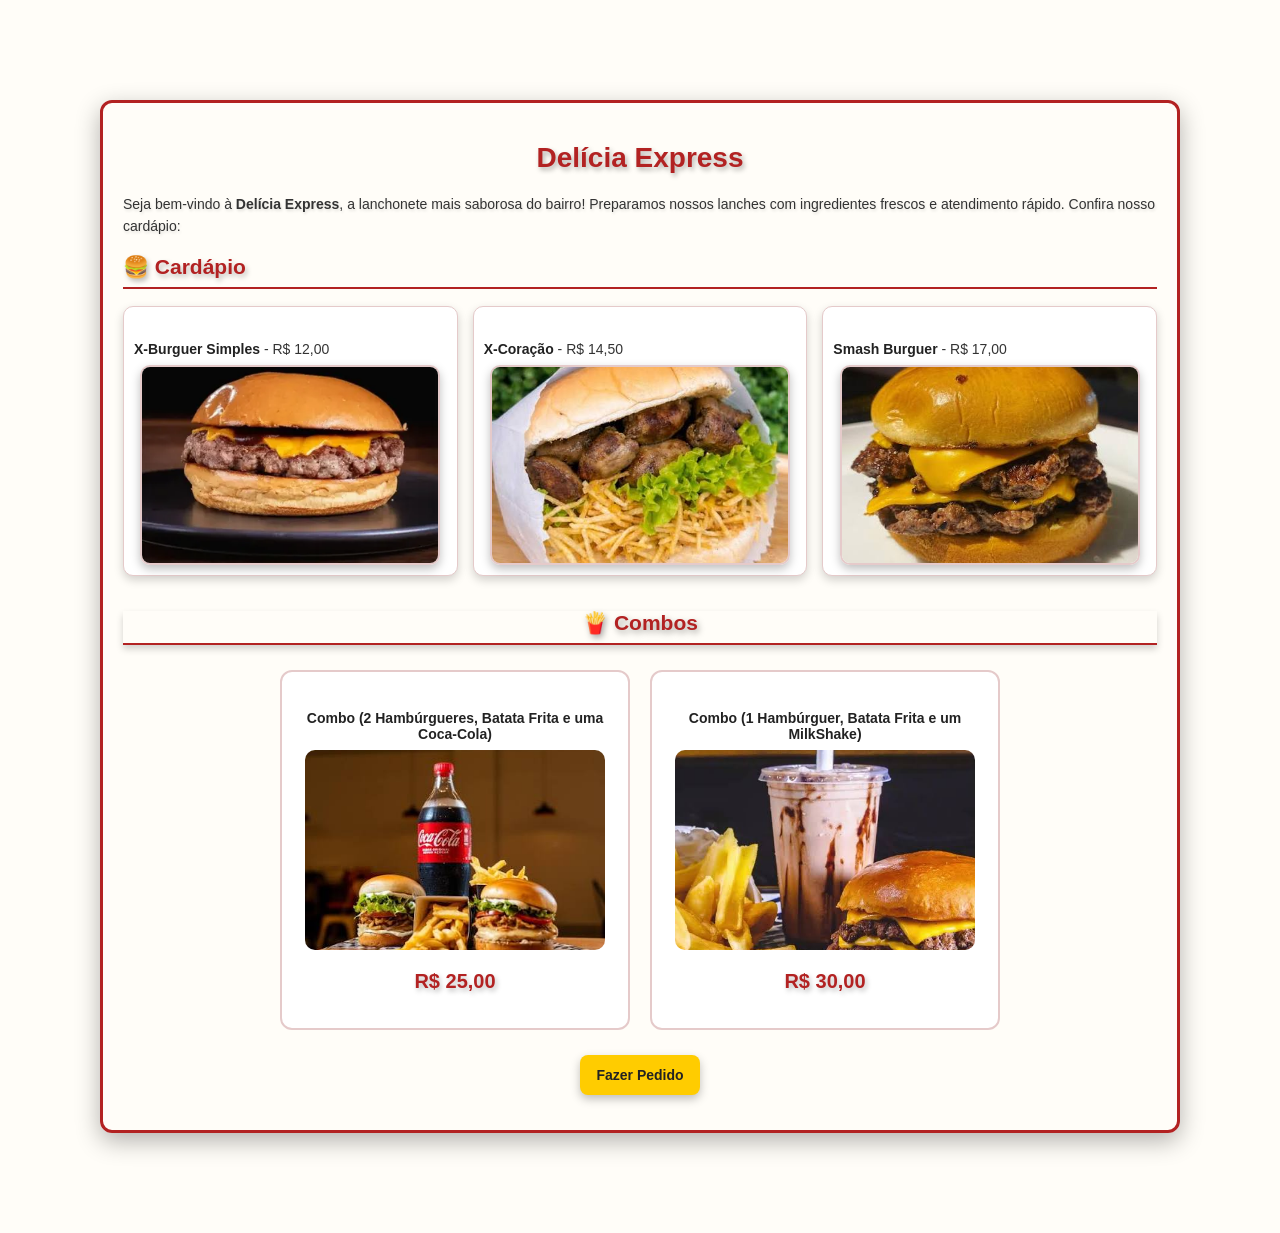
<file: delicia express/index.html>
<!DOCTYPE html>
<html lang="pt-br">
<head>
    <meta charset="UTF-8">
    <meta name="viewport" content="width=device-width, initial-scale=1.0">
    <title>Delícia Express</title>

    <link rel="stylesheet" href="style.css">
</head>
<body>

    <h1>
        Delícia Express
    </h1>

    <p>
        Seja bem-vindo à <strong>Delícia Express</strong>, a lanchonete mais saborosa do bairro!
        Preparamos nossos lanches com ingredientes frescos e
        atendimento rápido. Confira nosso cardápio:
    </p>

    
<h2>🍔 Cardápio</h2>

<div class="cardapio">

    <div class="produto">
        <h5><strong>X-Burguer Simples</strong> - R$ 12,00</h5>
        <img src="assets/D_NQ_NP_607425-MLB83599980469_042025-O.webp" alt="X-Burger Simples">
    </div>

    <div class="produto">
        <h5><strong>X-Coração</strong> - R$ 14,50</h5>
        <img src="assets/images (1).jpg" alt="X-Coração">
    </div>

    <div class="produto">
        <h5><strong>Smash Burguer</strong> - R$ 17,00</h5>
        <img src="assets/images.jpg" alt="Smash Burguer">
    </div>

</div>

<h2 class="titulo-combos">🍟 Combos</h2>

<div class="combos">

    <div class="produto-combo">
        <h5><strong>Combo (2 Hambúrgueres, Batata Frita e uma Coca-Cola)</strong></h5>
        <img src="assets/images (2).jpg" alt="Combo">
        <p>R$ 25,00</p>
    </div>

    <div class="produto-combo">
        <h5><strong>Combo (1 Hambúrguer, Batata Frita e um MilkShake)</strong></h5>
        <img src="assets/images (3).jpg" alt="Combo">
        <p>R$ 30,00</p>
    </div>

</div>


<a href="https://wa.me/5524998252584"
   target="_blank"
   class="botao">
    Fazer Pedido
</a>



</body>
</html>
</file>
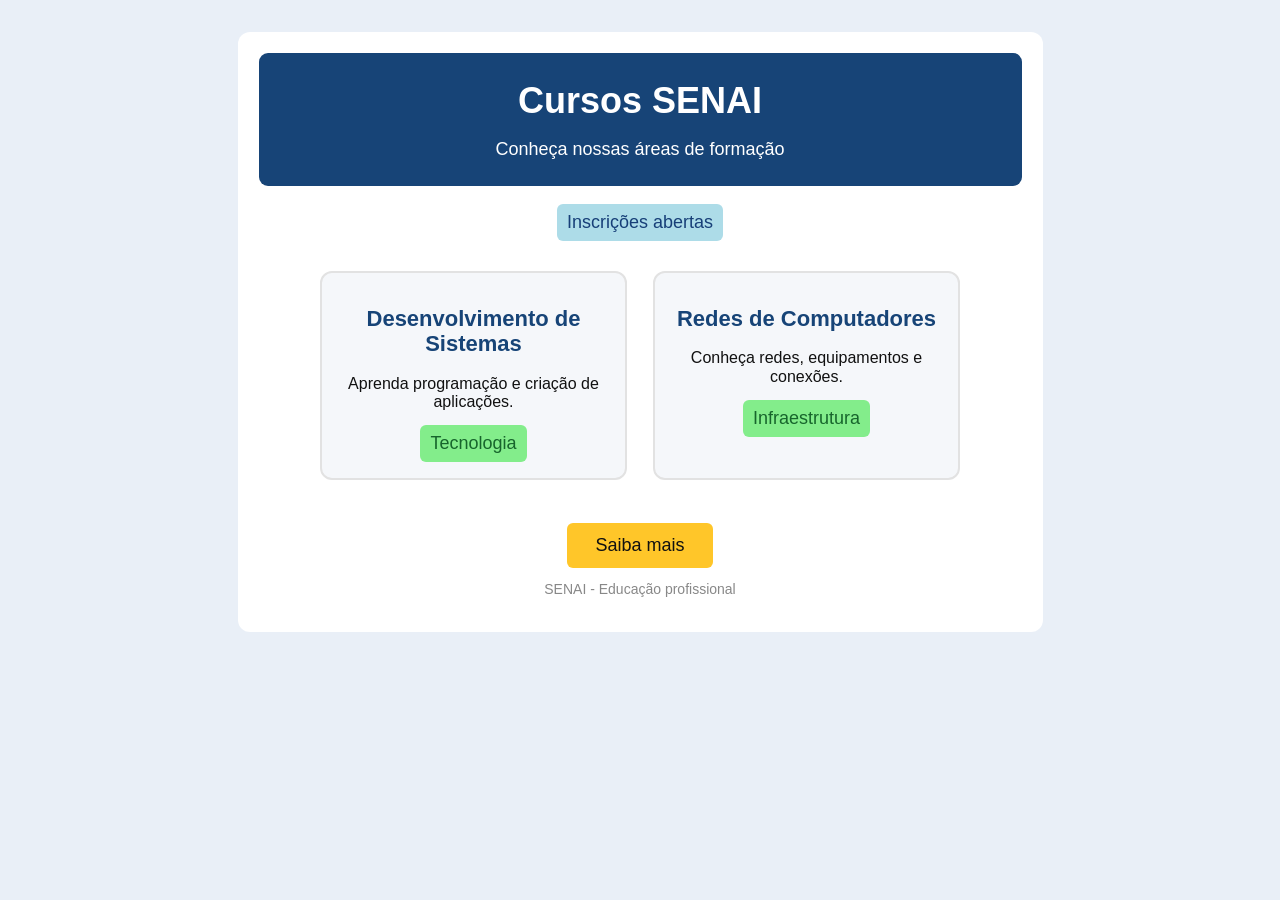
<file: desafio/index.html>
<!DOCTYPE html>
<html lang="pt-br">

<head>
    <meta charset="UTF-8">
    <meta name="viewport" content="width=device-width, initial-scale=1.0">
    <title>Cursos SENAI</title>

    <link rel="stylesheet" href="style.css">
</head>

<body>

    <main class="container">

        <header class="cabecalho">
            <h1>Cursos SENAI</h1>
            <p>Conheça nossas áreas de formação</p>
        </header>

        <div class="status">
            Inscrições abertas
        </div>

        <section class="cursos">

            <article class="curso">
                <h2>Desenvolvimento de<br> Sistemas</h2>

                <p>
                    Aprenda programação e criação de<br>
                    aplicações.
                </p>

                <span class="categoria">Tecnologia</span>
            </article>

            <article class="curso">
                <h2>Redes de Computadores</h2>

                <p>
                    Conheça redes, equipamentos e<br>
                    conexões.
                </p>

                <span class="categoria">Infraestrutura</span>
            </article>

        </section>

        <a class="saiba-mais" href="#">Saiba mais</a>

        <footer>
            SENAI - Educação profissional
        </footer>

    </main>

</body>

</html>
</file>
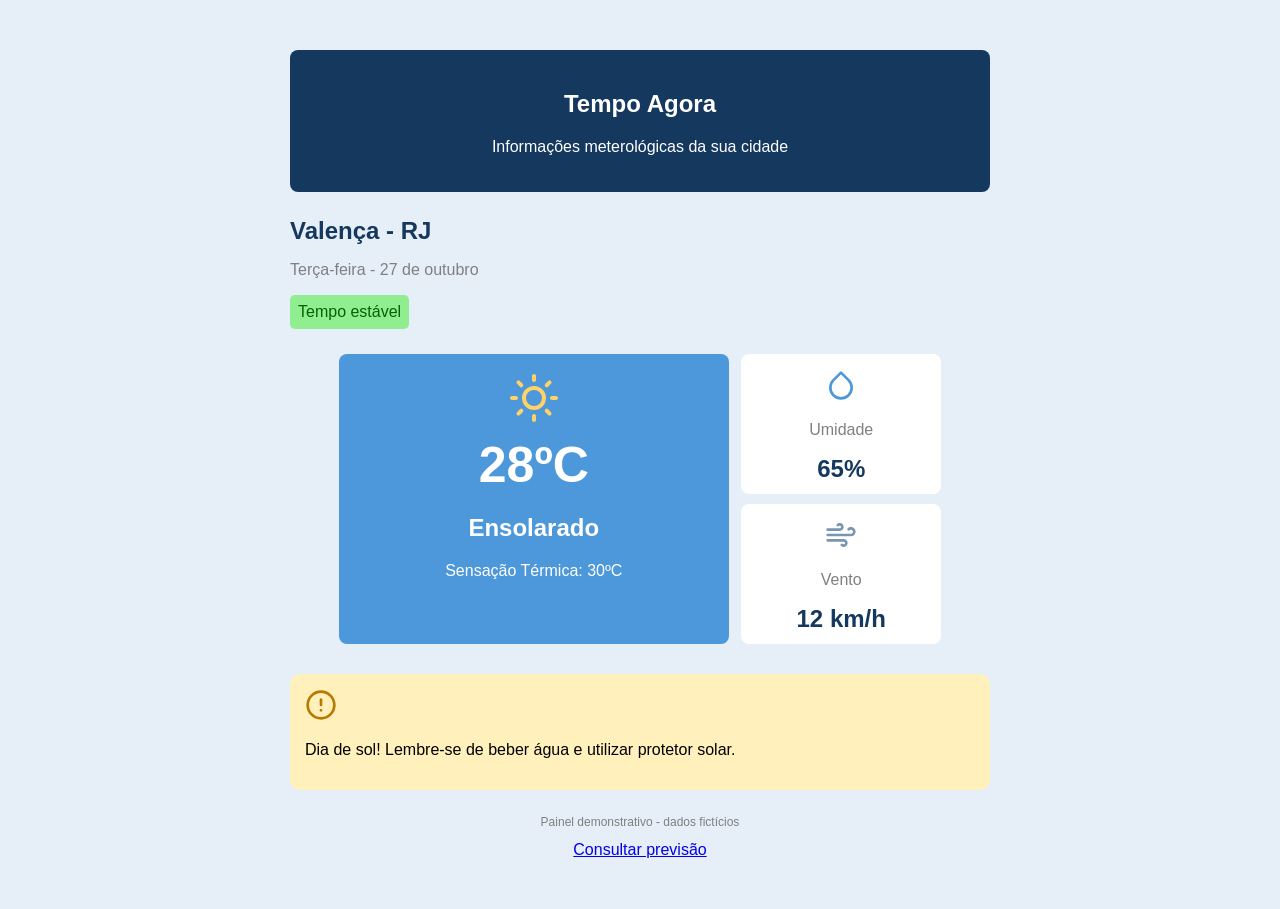
<file: materia/index.html>
<!DOCTYPE html>
<html lang="en">

<head>
    <meta charset="UTF-8">
    <meta name="viewport" content="width=device-width, initial-scale=1.0">
    <title>Document</title>
    <link rel="stylesheet" href="style.css">
</head>

<body>
    <main class="container">
        <section class="cabecalho">
            <h1>Tempo Agora</h1>
            <p>Informações meterológicas da sua cidade</p>
        </section>

        <section class="cidade">
            <h2>Valença - RJ</h2>
            <p>Terça-feira - 27 de outubro</p>
            <span>Tempo estável</span>
        </section>

        <section class="previcao">
            <div class="temperatura">
                <img src="assets/assets/sun.svg" alt="Ícone de sol" />
                <h1>28ºC</h1>
                <h2>Ensolarado</h2>
                <p>Sensação Térmica: 30ºC</p>
            </div>

            <div class="detalhes">
                <article class="informacao">
                    <img src="assets/assets/droplet.svg" alt="Ícone de umidade">
                    <p>Umidade</p>
                    <h2>65%</h2>
                </article>

                <article class="informacao">
                    <img src="assets/assets/wind.svg" alt="Ícone de vento">
                    <p>Vento</p>
                    <h2>12 km/h</h2>
                </article>
            </div>
        </section>

        <section class="dica">
            <img src="assets/assets/alert-circle.svg" alt="Ícone de alerta">
            <p>
                Dia de sol! Lembre-se de beber água
                e utilizar protetor solar.
            </p>
        </section>

        <section class="rodape">
            <p>Painel demonstrativo - dados fictícios</p>

            <a href="https://www.climatempo.com.br/">
                Consultar previsão
            </a>
        </section>
    </main>
</body>

</html>
</file>
<file: delicia express/style.css>
/* Configurações gerais */
* {
    box-sizing: border-box;
}

body {
    font-family: Arial, sans-serif;
    border: 3px solid #b22222;
    border-radius: 12px;
    padding: 20px;
    margin: 100px;
    background-color: #fffdf8;
    box-shadow: 0px 8px 25px rgba(0, 0, 0, 0.30);
}

/* Título principal */
h1 {
    color: #b22222;
    text-align: center;
    font-size: 28px;
    text-shadow: 2px 3px 5px rgba(0, 0, 0, 0.30);
}

/* Texto de apresentação */
body > p {
    font-size: 14px;
    color: #333;
    line-height: 1.6;
    text-shadow: 1px 2px 3px rgba(0, 0, 0, 0.12);
}

/* Títulos das seções */
h2 {
    color: #b22222;
    font-size: 21px;
    border-bottom: 2px solid #b22222;
    padding-bottom: 8px;
    text-shadow: 2px 3px 5px rgba(0, 0, 0, 0.25);
}

/* Título dos combos */
.titulo-combos {
    text-align: center;
    margin-top: 35px;
    text-shadow: 2px 3px 6px rgba(0, 0, 0, 0.35);
    border-bottom: 2px solid #b22222;
    box-shadow: 0px 4px 7px rgba(0, 0, 0, 0.18);
}

/* Organização dos três primeiros produtos */
.cardapio {
    display: flex;
    justify-content: space-around;
    gap: 15px;
    flex-wrap: wrap;
}

/* Produtos individuais */
.produto {
    flex: 1;
    min-width: 100px;
    padding: 10px;
    background-color: white;
    border: 1px solid #e5caca;
    border-radius: 10px;
    box-shadow: 0px 4px 10px rgba(0, 0, 0, 0.18);
    transition: transform 0.3s, box-shadow 0.3s;
}

/* Efeito ao passar o mouse nos produtos */
.produto:hover {
    transform: translateY(-5px);
    box-shadow: 0px 8px 18px rgba(0, 0, 0, 0.30);
}

/* Nome e preço dos lanches e combos */
h5 {
    font-size: 14px;
    font-weight: normal;
    margin-bottom: 8px;
    color: #333;
}

/* Destaque para os nomes dos produtos */
h5 strong {
    color: #222;
}


/* Imagens dos três primeiros produtos */
.produto img {
    width: 100%;
    max-width: 300px;
    height: 200px;
    object-fit: cover;
    border: 2px solid #e5caca;
    border-radius: 10px;
    display: block;
    margin: auto;
    box-shadow: 0px 4px 10px rgba(0, 0, 0, 0.25);
}


/* Área dos combos */
.combos {
    display: flex;
    justify-content: center;
    align-items: stretch;
    gap: 20px;
    flex-wrap: wrap;
    margin: 25px 0;
}

/* Cards dos combos */
.produto-combo {
    flex: 1;
    width: 40%;
    max-width: 350px;
    min-width: 220px;
    text-align: center;
    padding: 15px;
    background-color: white;
    border: 2px solid #e5caca;
    border-radius: 12px;
    transition: transform 0.3s, box-shadow 0.3s;
}

/* Efeito ao passar o mouse nos combos */
.produto-combo:hover {
    transform: scale(1.02);
    box-shadow: 0px 9px 22px rgba(0, 0, 0, 0.32);
}

/* Imagens dos combos */
.produto-combo img {
    width: 100%;
    max-width: 300px;
    height: 200px;
    object-fit: cover;
    border-radius: 10px;
    display: block;
    margin: auto;
}

/* Preços dos combos */
.produto-combo p {
    font-size: 20px;
    font-weight: bold;
    color: #b22222;
    text-shadow: 2px 3px 5px rgba(0, 0, 0, 0.25);
}

/* Botão do WhatsApp */
.botao {
    display: block;
    width: 120px;
    margin: 15px auto;
    padding: 12px;
    background-color: #ffcc00;
    color: #222;
    text-align: center;
    text-decoration: none;
    font-weight: bold;
    font-size: 14px;
    border-radius: 8px;
    box-shadow: 0px 4px 10px rgba(0, 0, 0, 0.25);
    transition: background-color 0.3s, transform 0.3s, box-shadow 0.3s;
}

/* Efeito ao passar o mouse no botão */
.botao:hover {
    background-color: #e6b800;
    transform: scale(1.05);
    box-shadow: 0px 7px 15px rgba(0, 0, 0, 0.35);
}

/* Efeito ao clicar no botão */
.botao:active {
    transform: scale(0.97);
}

/* Ajustes para telas pequenas */
@media (max-width: 600px) {
    body {
        margin: 15px;
    }

    .produto-combo {
        width: 100%;
        max-width: 100%;
    }
}
</file>
<file: desafio/style.css>
* {
    margin: 0;
    padding: 0;
    box-sizing: border-box;
}

body {
    min-height: 100vh;
    background-color: #e9eff7;
    font-family: Arial, Helvetica, sans-serif;
    display: flex;
    justify-content: center;
    align-items: flex-start;
    padding: 32px 16px;
    color: #111;
}

.container {
    width: 100%;
    max-width: 805px;
    min-height: 600px;
    background-color: #fff;
    border-radius: 12px;
    padding: 21px;
    text-align: center;
}

.cabecalho {
    height: 133px;
    background-color: #174477;
    border-radius: 9px;
    color: #fff;
    display: flex;
    flex-direction: column;
    align-items: center;
    justify-content: center;
}

.cabecalho h1 {
    font-size: 36px;
    line-height: 1.2;
    font-weight: 700;
    margin-bottom: 16px;
}

.cabecalho p {
    font-size: 18px;
}

.status {
    display: inline-block;
    margin-top: 18px;
    padding: 8px 10px;
    background-color: #addce8;
    color: #173f78;
    border-radius: 6px;
    font-size: 18px;
}

.cursos {
    display: flex;
    justify-content: center;
    gap: 26px;
    margin-top: 30px;
}

.curso {
    width: 307px;
    height: 209px;
    padding: 33px 18px 20px;
    background-color: #f5f7fa;
    border: 2px solid #e2e2e2;
    border-radius: 12px;
    display: flex;
    flex-direction: column;
    align-items: center;
}

.curso h2 {
    color: #174477;
    font-size: 22px;
    line-height: 1.15;
    margin-bottom: 18px;
}

.curso p {
    font-size: 16px;
    line-height: 1.15;
    margin-bottom: 14px;
}

.categoria {
    display: inline-block;
    padding: 8px 10px;
    background-color: #83ed8b;
    color: #17652c;
    border-radius: 6px;
    font-size: 18px;
}

.saiba-mais {
    display: inline-block;
    margin-top: 43px;
    padding: 12px 28px;
    background-color: #ffc629;
    color: #111;
    text-decoration: none;
    border-radius: 6px;
    font-size: 18px;
}

footer {
    margin-top: 13px;
    color: #888;
    font-size: 14px;
}

/* RESPONSIVIDADE */

@media (max-width: 700px) {
    body {
        padding: 16px;
    }

    .container {
        min-height: auto;
        padding: 16px;
    }

    .cabecalho {
        height: 125px;
    }

    .cabecalho h1 {
        font-size: 30px;
    }

    .cabecalho p {
        font-size: 16px;
    }

    .cursos {
        flex-direction: column;
        align-items: center;
        gap: 16px;
        margin-top: 24px;
    }

    .curso {
        width: 100%;
        max-width: 307px;
    }

    .saiba-mais {
        margin-top: 30px;
    }
}

@media (max-width: 360px) {
    .curso h2 {
        font-size: 20px;
    }

    .curso p {
        font-size: 15px;
    }
}
</file>
<file: materia/style.css>
body {
    font-family: 'Segoe UI', Tahoma, Geneva, Verdana, sans-serif;
    background-color: #e6eef7;
}

.container {
    width: 700px;
    margin: 30px auto;
    padding: 20px;
}

.cabecalho {
    background-color: #15385f;
    color: #fff;
    text-align: center;
    padding: 20px;
    border-radius: 8px;
}

.cidade {
    margin: 25px 0;
}

.cidade h2 {
    color: #15385f;
    margin-bottom: 5px;
}

.cidade p {
    color: gray;
}

.cidade span {
    display: inline-block;
    background-color: lightgreen;
    color: darkgreen;
    padding: 8px;
    border-radius: 5px;
}

.previcao {
    text-align: center;
}

.temperatura {
    display: inline-block;
    width: 350px;
    height: 250px;
    background-color: #4d98da;
    color: #fff;
    text-align: center;
    padding: 20px;
    border-radius: 8px;
}

.temperatura h1 {
    font-size: 50px;
    margin: 10px;
}

.detalhes {
    display: inline-block;
    vertical-align: top;
    width: 200px;
    margin-left: 8px;
}

.informacao {
    background-color: #fff;
    height: 110px;
    padding: 15px;
    margin-bottom: 10px;
    border-radius: 8px;
    text-align: center;
}

.informacao h2 {
    margin: 8px;
    color: #15385f;
}

.informacao p {
    color: gray;
}

.dica {
    background-color: #fff0bc;
    padding: 15px;
    margin-top: 20px;
    border-radius: 10px;
}

.dica h3 {
    color: #926100;
}

.rodape {
    text-align: center;
    margin-top: 25px;
}

.rodape p {
    color: gray;
    font-size: 12px;
}
</file>
